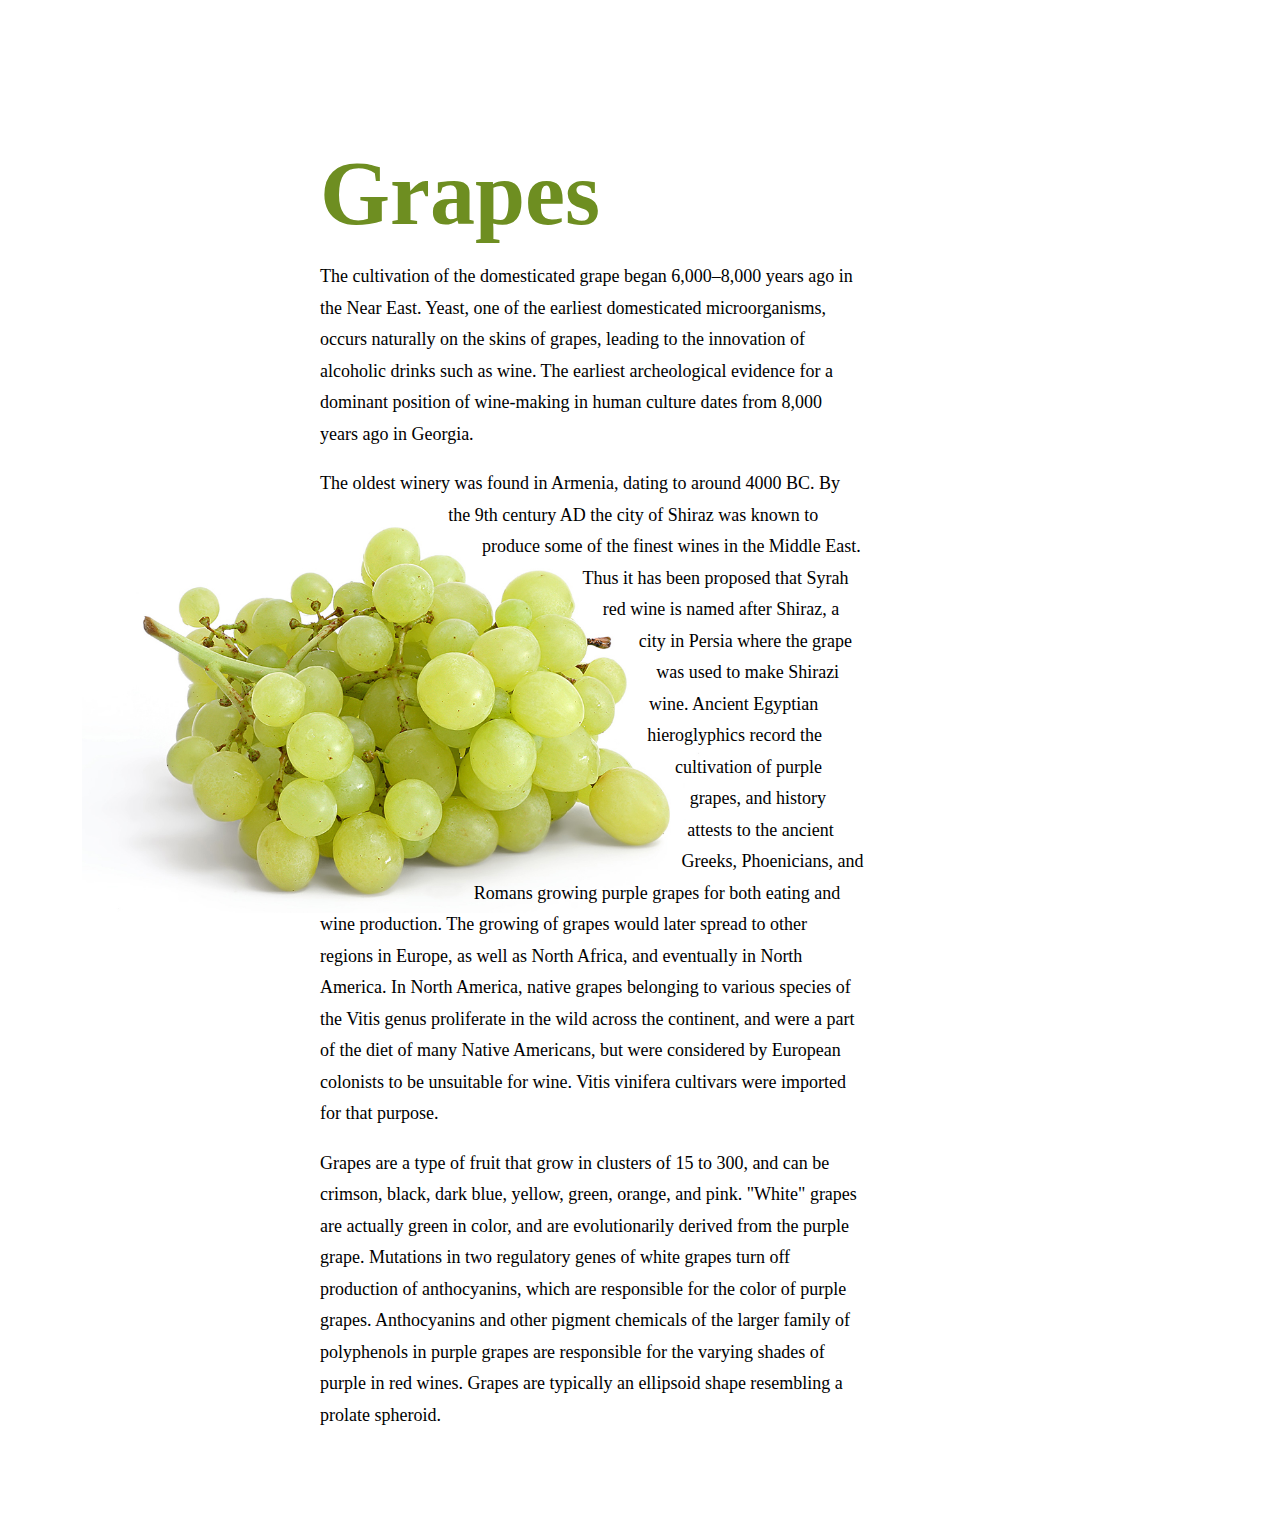
<file: CSS SHAPEs/index.html>
<!doctype html>
<html>

<head>
    <meta charset="utf-8">
    <meta http-equiv="x-ua-compatible" content="ie=edge">
    <title>Progressing Our Layouts | Jen Simmons</title>
    <meta name="description" content="">
    <meta name="viewport" content="width=device-width, initial-scale=1">

    <link rel="stylesheet" href="style.css">

</head>

<body>

    <article>

        <h1 class="grapes">Grapes</h1>

        <p>The cultivation of the domesticated grape began 6,000–8,000 years ago in the Near East. Yeast, one of the
            earliest domesticated microorganisms, occurs naturally on the skins of grapes, leading to the innovation of
            alcoholic drinks such as wine. The earliest archeological evidence for a dominant position of wine-making in
            human culture dates from 8,000 years ago in Georgia.</p>

        <img src="grapes.jpg" class="grapes">

        <p>The oldest winery was found in Armenia, dating to around 4000 BC. By the 9th century AD the city of Shiraz
            was known to produce some of the finest wines in the Middle East. Thus it has been proposed that Syrah red
            wine is named after Shiraz, a city in Persia where the grape was used to make Shirazi wine. Ancient Egyptian
            hieroglyphics record the cultivation of purple grapes, and history attests to the ancient Greeks,
            Phoenicians, and Romans growing purple grapes for both eating and wine production. The growing of grapes
            would later spread to other regions in Europe, as well as North Africa, and eventually in North America. In
            North America, native grapes belonging to various species of the Vitis genus proliferate in the wild across
            the continent, and were a part of the diet of many Native Americans, but were considered by European
            colonists to be unsuitable for wine. Vitis vinifera cultivars were imported for that purpose.</p>

        <p>Grapes are a type of fruit that grow in clusters of 15 to 300, and can be crimson, black, dark blue, yellow,
            green, orange, and pink. "White" grapes are actually green in color, and are evolutionarily derived from the
            purple grape. Mutations in two regulatory genes of white grapes turn off production of anthocyanins, which
            are responsible for the color of purple grapes. Anthocyanins and other pigment chemicals of the larger
            family of polyphenols in purple grapes are responsible for the varying shades of purple in red wines. Grapes
            are typically an ellipsoid shape resembling a prolate spheroid.</p>

    </article>


    <!-- Gathering lightweight statics via Gaug.es -->
    <script
        type="text/javascript">var _gauges = _gauges || []; (function () { var t = document.createElement('script'); t.type = 'text/javascript'; t.async = true; t.id = 'gauges-tracker'; t.setAttribute('data-site-id', '59133cdabad3a70724018023'); t.setAttribute('data-track-path', 'https://track.gaug.es/track.gif'); t.src = 'https://d36ee2fcip1434.cloudfront.net/track.js'; var s = document.getElementsByTagName('script')[0]; s.parentNode.insertBefore(t, s); })();</script>
    <!-- end stats -->

</body>

</html>
</file>
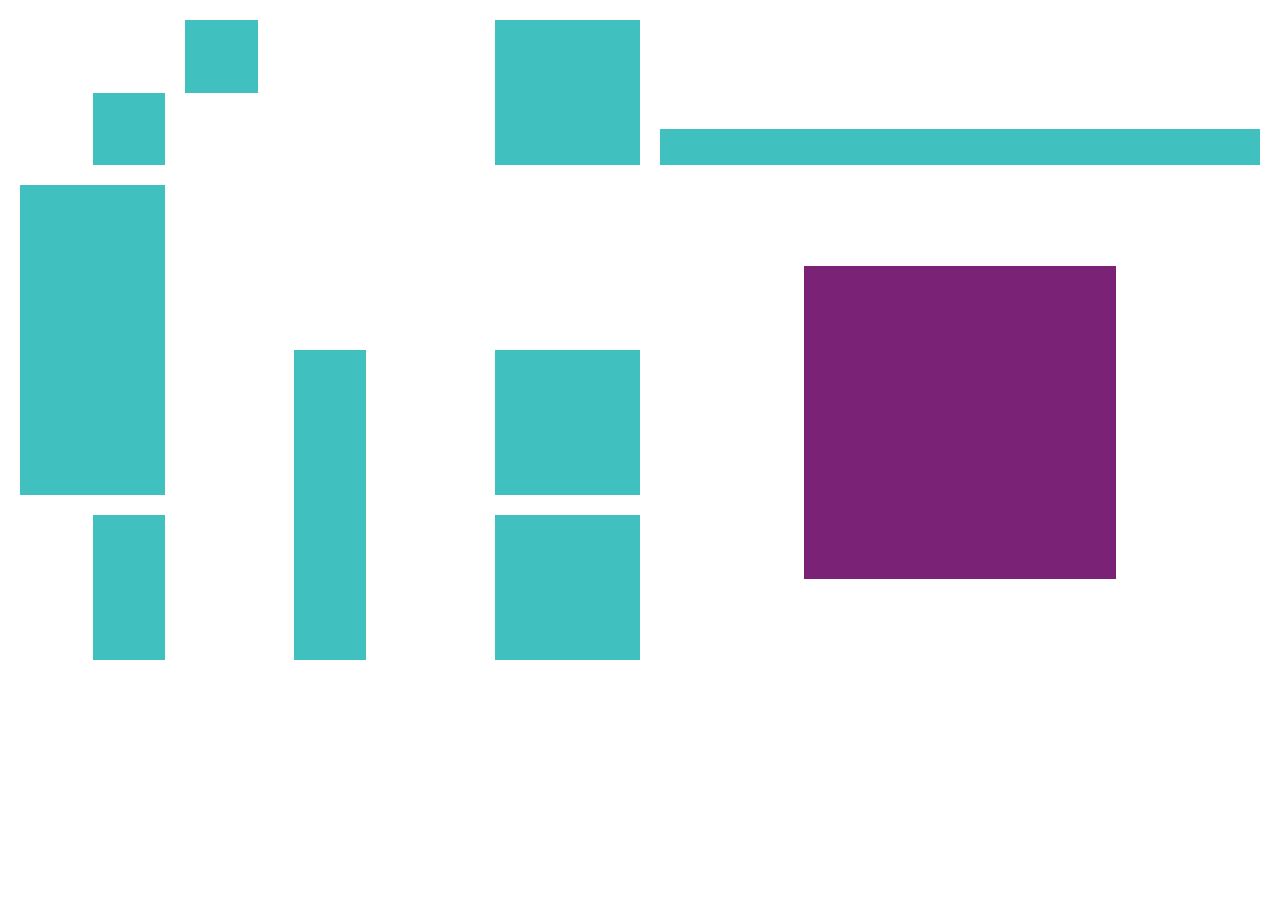
<file: grid1/grid.html>
<!DOCTYPE html>
<html lang="en">

<head>
    <meta charset="UTF-8">
    <meta name="viewport" content="width=device-width, initial-scale=1.0">
    <meta http-equiv="X-UA-Compatible" content="ie=edge">
    <title>Document</title>
    <link rel="stylesheet" href="grid.css">

</head>

<body>
    <div class="poop" id="a"></div>


    <div id="b" class="poop"></div>
    <div id="c" class="poop"></div>
    <div id="d" class="poop"></div>
    <div id="e" class="poop"></div>
    <div id="f"></div>
    <div id="g" class="poop"></div>
    <div id="h" class="poop"></div>
    <div id="i" class="poop"></div>

    <div id="j" class="poop"></div>
</body>

</html>
</file>
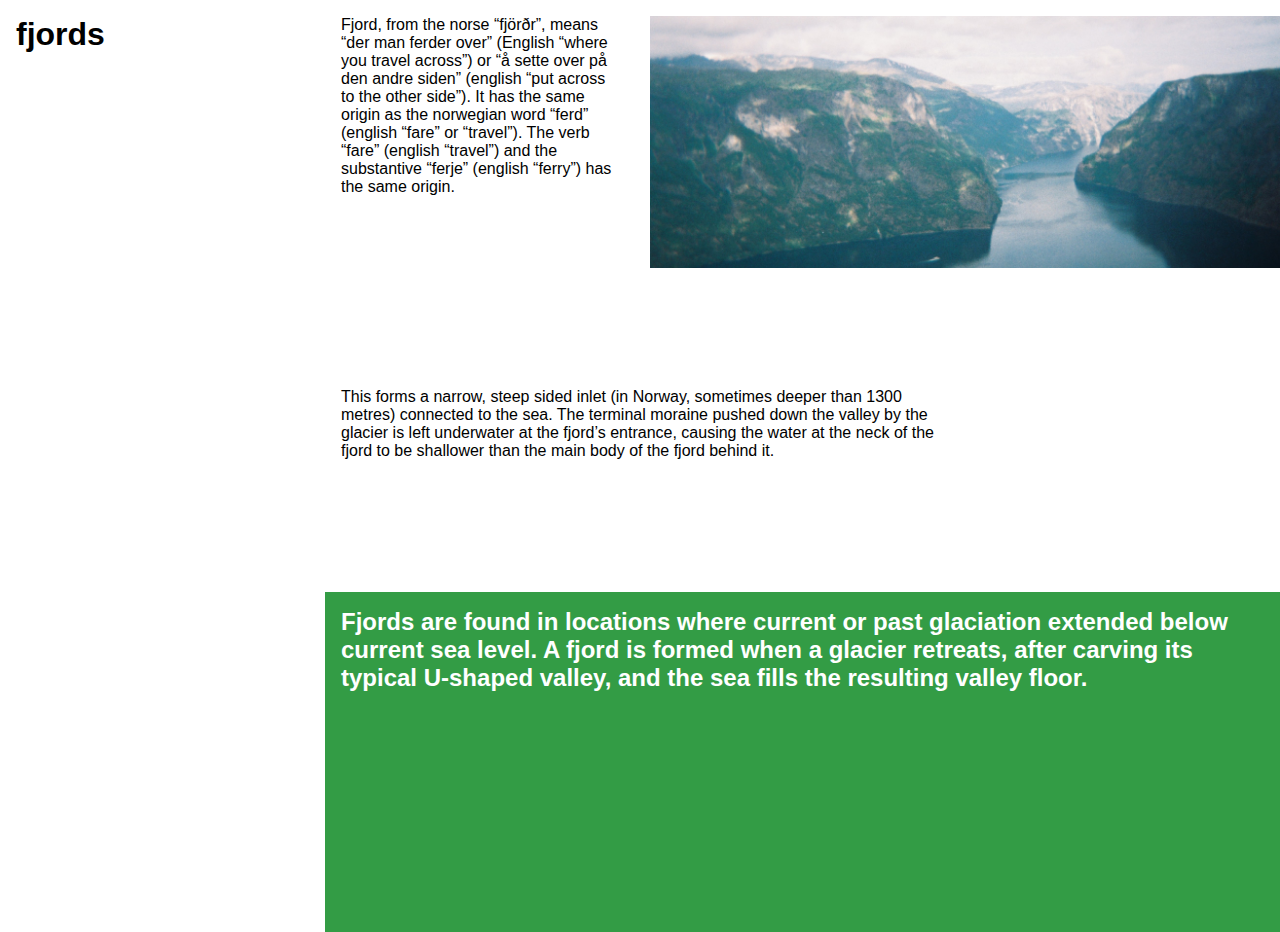
<file: grid3/grid3.html>
<!DOCTYPE html>
<html lang="en">

<head>
    <meta charset="UTF-8">
    <meta name="viewport" content="width=device-width, initial-scale=1.0">
    <meta http-equiv="X-UA-Compatible" content="ie=edge">
    <title>Document</title>

    <link rel="stylesheet" href="grid3.css">

</head>

<body>
    <div class="container">
        <h1> fjords </h1>
        <h2>Fjords are found in locations where current or past glaciation extended below current sea level. A fjord is
            formed when a glacier retreats, after carving its typical U-shaped valley, and the sea fills the resulting
            valley floor.</h2>

        <p class="firstP">This forms a narrow, steep sided inlet (in Norway, sometimes deeper than 1300 metres)
            connected to
            the sea. The
            terminal moraine pushed down the valley by the glacier is left underwater at the fjord’s entrance, causing
            the
            water at the neck of the fjord to be shallower than the main body of the fjord behind it.</p>

        <p class="secondP">Fjord, from the norse “fjörðr”, means “der man ferder over” (English “where you travel
            across”)
            or “å sette over
            på den andre siden” (english “put across to the other side”).
            It has the same origin as the norwegian word “ferd” (english “fare” or “travel”). The verb “fare” (english
            “travel”) and the substantive “ferje” (english “ferry”) has the same origin. </p>

        <img src="CNV000042.JPG" alt="Fjord" class="Fjord">
    </div>
</body>

</html>
</file>
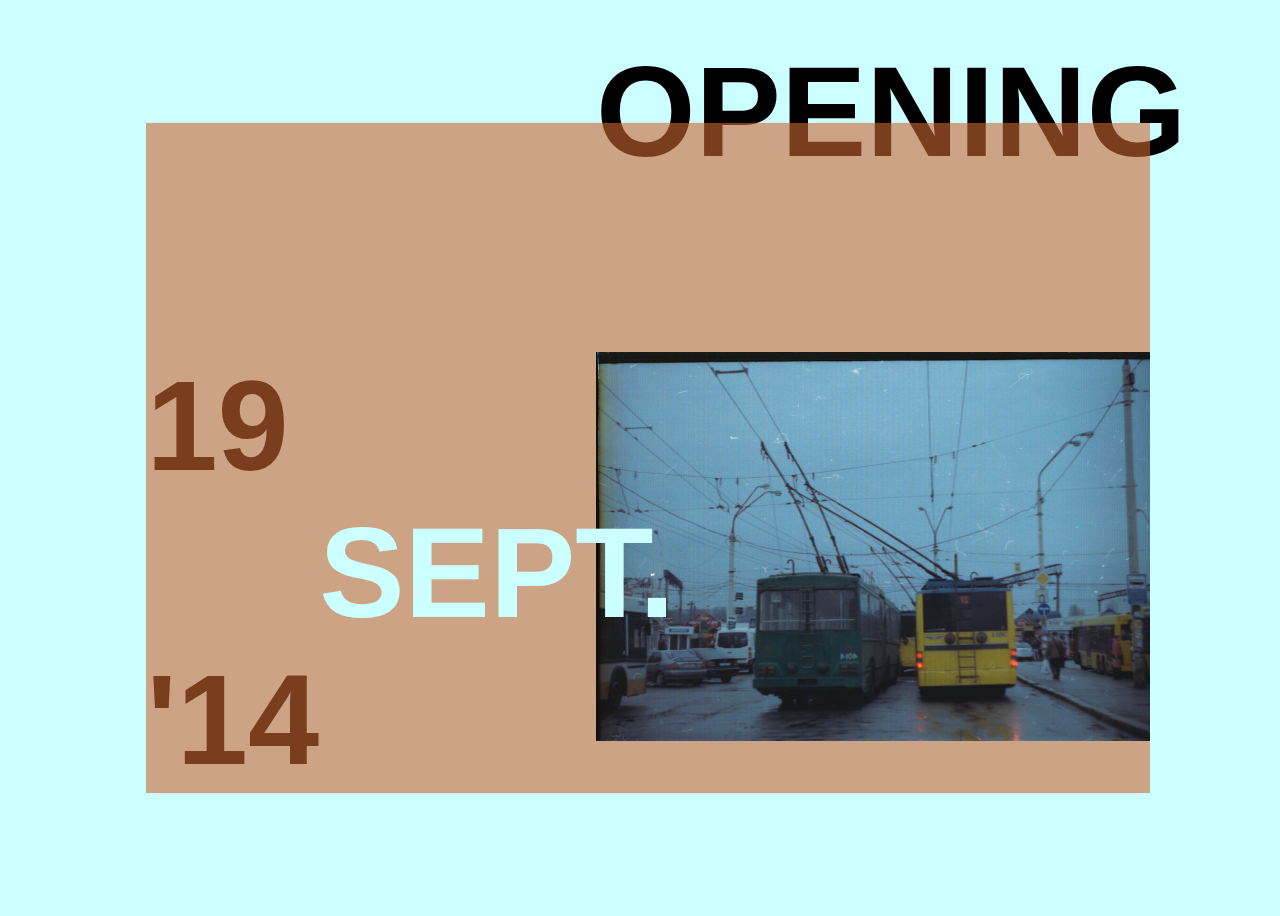
<file: grid4/grid4.html>
<!DOCTYPE html>
<html lang="en">

<head>
    <meta charset="UTF-8">
    <meta name="viewport" content="width=device-width, initial-scale=1.0">
    <meta http-equiv="X-UA-Compatible" content="ie=edge">
    <title>Document</title>
    <link rel="stylesheet" href="gridStyle.css">
</head>

<body>
    <div class="orange">
    </div>
    <h1 class="opening">OPENING</h1>
    <h2 class="onenine">19</h2>
    <h2 class="sept">SEPT.</h2>
    <h2 class="onefour">'14</h2>

    <img src="orange-1.jpg" alt="hugging-busses" class="bus">


</body>

</html>
</file>
<file: CSS SHAPEs/style.css>
* { box-sizing: border-box; }

img { width: 100%; }
  
html {
  font-family: 'AdobeGaramondW01-Regula', georgia, serif;
  font-size: 18px; 
}

body {
  width: 80%;
  margin: 8rem 15% 5rem 5%;
  max-width: 800px; 
}

h1 {
  font-family: 'BauerBodoniW01-BoldDisp', georgia, serif;
  font-size: 5rem;
  color: #6e8e21;
  margin: 0;
  line-height: 1.1em; 
}

p, ul {
  line-height: 1.75em; 
}

h1.egg {
  color: #AA5734; 
}
h1.tomato {
  color: #F23628; 
}
h1.apples {
  color: #A13A45; 
}
h1.blackberry {
  color: #214095; 
}
.orange h1 {
	color: #ffa64a;
}
.plum h1 {
  color: #A51029; 
}

h1, h2, h3, p {
  margin-left: 20vw; 
}

img {
  width: 36vw;
  float: left;
  margin: 1em; 
}

p, ul {
    line-height: 1.75em;
}


img.grapes {
  width: 50vw;
  shape-outside: polygon(nonzero, 72.35% 83.95%, 45.5% 94.3%, 0% 100%, 0% 88.4%, 0% 23.7%, 38.7% 11.35%, 55% 11.1%, 63.5% 22.7%, 72.15% 20.75%, 79.1% 30.6%, 79.8% 34.55%, 87.6% 43.95%, 83.7% 57.3%, 89.15% 65.7%, 92.55% 72.1%, 91.15% 83.2%); 
}
</file>
<file: grid1/grid.css>
body {
    display: grid;
    grid-template-columns: 1fr 2fr 1fr 3fr 1fr;
    grid-template-rows: calc((100vw - 120px) / 8) calc((100vw - 120px) / 8) calc((100vw - 120px) / 8) calc((100vw - 120px) / 8);

    grid-gap: 20px;
    margin: 20px;
}

.poop {
    background-color: rgb(65, 192, 192);
}

#a {
    height: 50%;
    width: 50%;
    align-self: end;
    justify-self: end;
}

#b {
    height: 50%;
    width: 25%;
}

#d {
    align-self: end; 
    height: 25%;
    grid-column: 4/6;
}

#e {
    grid-row: 2/4;
}

#f {
    background-color: rgb(122, 35, 118);
    grid-column: 4/6;
    grid-row: 2/5;
    height: 66%;
    width: 52%;
    justify-self: center;
    align-self: center;
}

#g {
    grid-row: 3/5;
    width: 25%;
    justify-self: center;
}


#h {
    grid-column: 3/4;
    grid-row: 3/4;
}


#i {
    width: 50%;
    justify-self: end;
    grid-row: 4/5;
    grid-column: 1/2; 
}

#j {
    grid-row: 4/5;
    grid-column: -4/-3;
}
</file>
<file: grid3/grid3.css>
body {

    margin: 0;
    font-family: Arial, Helvetica, sans-serif;
    height: 100vh;
    width: 100vw;
}

.container {
    height: 100vh;
    width: calc(100vw-20px);
    display: grid;
    grid-template-columns: repeat(4, minmax(100px, 1fr));
    grid-template-rows: mincontent 1fr 1fr 1fr;
    grid-gap: 20px;
    margin: 0;
    
}

.container > * {
    padding: 1rem;
    margin: 0;
}

.opening {
    grid-column: 1/2;
    grid-row: 2/3; 
    background-color: rgb(4, 107, 22);
    color: #fff;
    
    
}

.Fjord {
    grid-column: 3/5;
    grid-row: 1/2;
    width: 100%;
    overflow: hidden;
    padding: 0;
    padding-top: 1rem;

}

h2 {
    grid-column: 2/5;
    grid-row:3/5;
    background-color: rgb(51, 156, 69);
    color: #fff;
    height: 100%;
}

.firstP {
    grid-column: 2/4;
    grid-row:2/3;
    padding-top: 5px;
}

.secondP {
    grid-column: 2/3;
    grid-row:1/2;
}
</file>
<file: grid4/gridStyle.css>
body {
  background-color: #CCFFFF;
  display: -ms-grid;
  display: grid;
  /* margin: 20px; */
  -ms-grid-columns: (1fr)[9];
      grid-template-columns: repeat(9, 1fr);
  -ms-grid-rows: (1fr)[7];
      grid-template-rows: repeat(7, 1fr);
  height: 100vh;
  width: 100vw;
  z-index: 1;
}

.orange {
  -ms-grid-column: 2;
  -ms-grid-column-span: 7;
  grid-column: 2 / 9;
  -ms-grid-row: 2;
  -ms-grid-row-span: 5;
  grid-row: 2 / 7;
  background-color: rgba(204, 103, 51, 0.6);
  z-index: 2;
}

.opening {
  margin: 0;
  font-size: 8em;
  font-family: Arial, Helvetica, sans-serif;
  z-index: 1;
  padding-top: 30px;
  -ms-grid-column: 5;
  -ms-grid-column-span: 5;
  grid-column: 5 / 10;
  -ms-grid-row: 1;
  -ms-grid-row-span: 2;
  grid-row: 1 / 3;
}

.onenine {
  margin: 0;
  font-size: 8em;
  font-family: Arial, Helvetica, sans-serif;
  z-index: 1;
  -ms-grid-column: 2;
  -ms-grid-column-span: 1;
  grid-column: 2 / 3;
  -ms-grid-row: 4;
  -ms-grid-row-span: 1;
  grid-row: 4 / 5;
}

.sept {
  margin: 0;
  font-size: 8em;
  font-family: Arial, Helvetica, sans-serif;
  z-index: 1;
  color: #CCFFFF;
  -ms-grid-column: 3;
  -ms-grid-column-span: 3;
  grid-column: 3 / 6;
  -ms-grid-row: 5;
  -ms-grid-row-span: 1;
  grid-row: 5 / 6;
  z-index: 4;
}

.onefour {
  margin: 0;
  font-size: 8em;
  font-family: Arial, Helvetica, sans-serif;
  z-index: 1;
  -ms-grid-column: 2;
  -ms-grid-column-span: 1;
  grid-column: 2/3;
  -ms-grid-row: 6;
  -ms-grid-row-span: 1;
  grid-row: 6 / 7;
}

.bus {
  z-index: 0;
  -ms-grid-column: 5;
  -ms-grid-column-span: 4;
  grid-column: 5/9;
  -ms-grid-row: 4;
  -ms-grid-row-span: 3;
  grid-row: 4/7;
  width: 100%;
  overflow: hidden;
  overflow-y: hidden;
  padding: 0;
  z-index: 3;
}
/*# sourceMappingURL=gridStyle.css.map */
</file>
